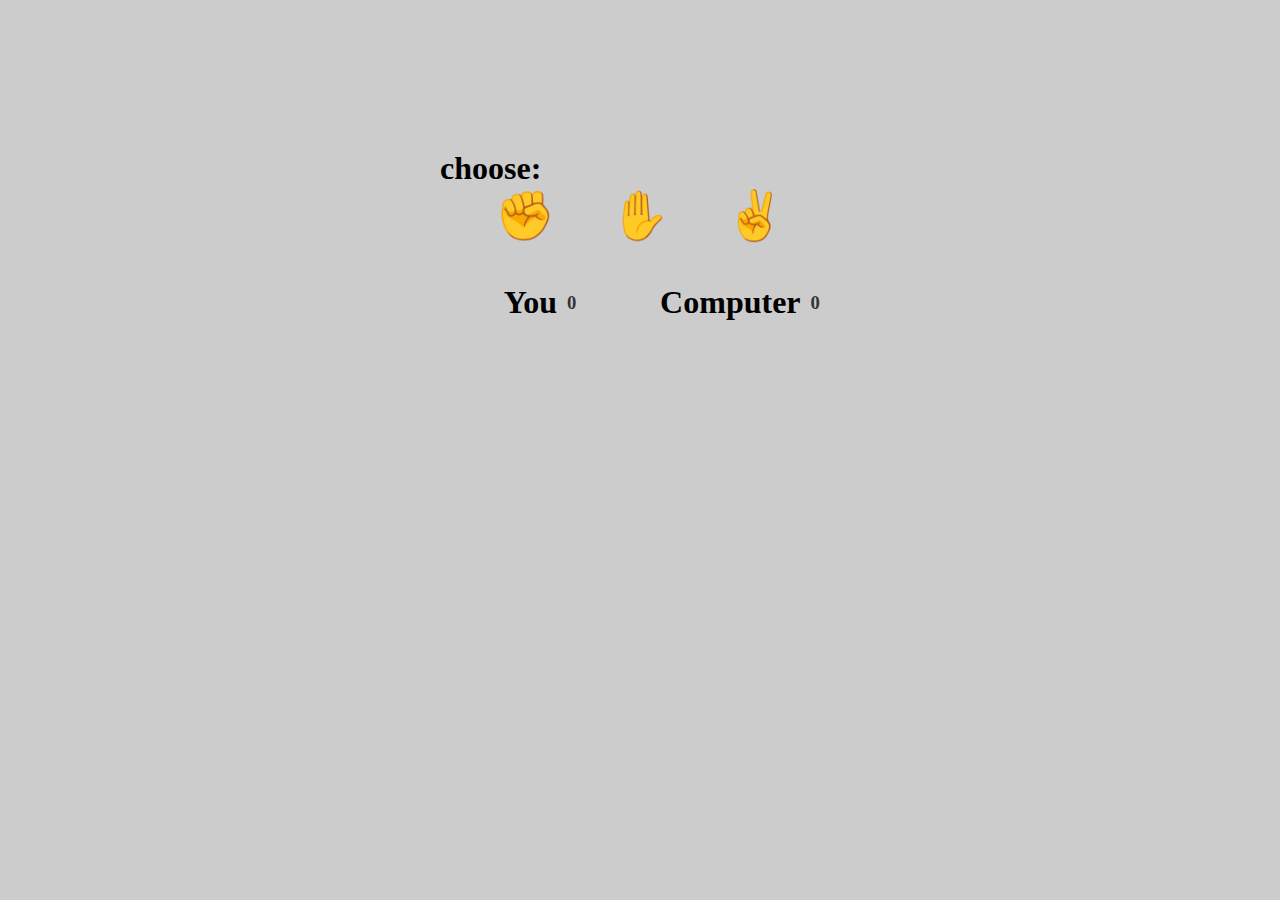
<file: rock paper scissors game/index.html>
<!DOCTYPE html>
<html>
<head>
    <meta charset='utf-8'>
    <meta http-equiv='X-UA-Compatible' content='IE=edge'>
    <title>Page Title</title>
    <meta name='viewport' content='width=device-width, initial-scale=1'>
    <link rel="stylesheet" href="styles.css">
</head>
<body>
    <div class="container">
        <div class="game-container">
            <h2>choose:</h2>
            <div class="user-options">
                <div class="user-option" id="rock">
                    <h1>✊</h1>
                </div>
                <div class="user-option" id="paper">
                    <h1>✋</h1>
                </div>
                <div class="user-option" id="scissors">
                    <h1>✌️</h1>
                </div>
            </div>
            <div id="result">
                <div class="you-container">
                    <div class="title">
                        <h1>You</h1>
                        <h3 id="you-counter">0</h3>
                    </div>
                    <div id="you-result">
                        <!-- <h1 class="win">✊</h1>
                        <h1 class="lose">✊</h1>
                        <h1>✊</h1> -->
                    </div>
                </div>
                <div class="computer-container">
                    <div class="title">
                        <h1>Computer</h1>
                        <h3 id="computer-counter">0</h3>
                    </div>
                    <div id="computer-result">
                        <!-- <h1 class="win">✊</h1>
                        <h1 class="lose">✊</h1>
                        <h1>✊</h1> -->
                    </div>
                </div>
            </div>
        </div>
    </div>

    <script src="app.js"></script>
</body>
</html>
</file>
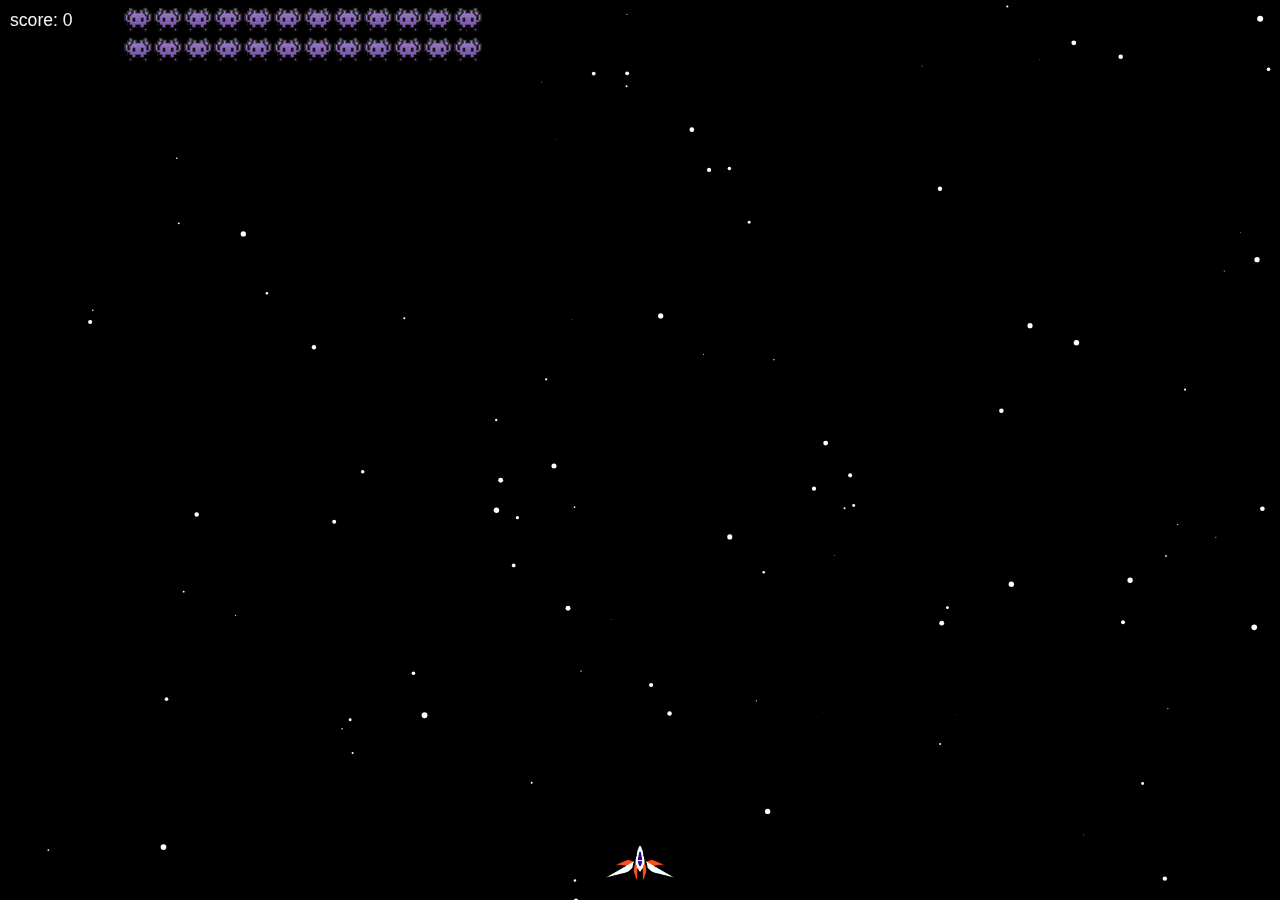
<file: space invaders game/index.html>
<!DOCTYPE html>
<html>
<head>
    <meta charset='utf-8'>
    <meta http-equiv='X-UA-Compatible' content='IE=edge'>
    <title>Space Invaders Game</title>
    <meta name='viewport' content='width=device-width, initial-scale=1'>
    <link rel="stylesheet" href="styles.css">
</head>
<body>
    <p id="score"><span>score:</span> <span id="scoreEl">0</span></p>
    <canvas></canvas>


    <script src="app.js"></script>
</body>
</html>
</file>
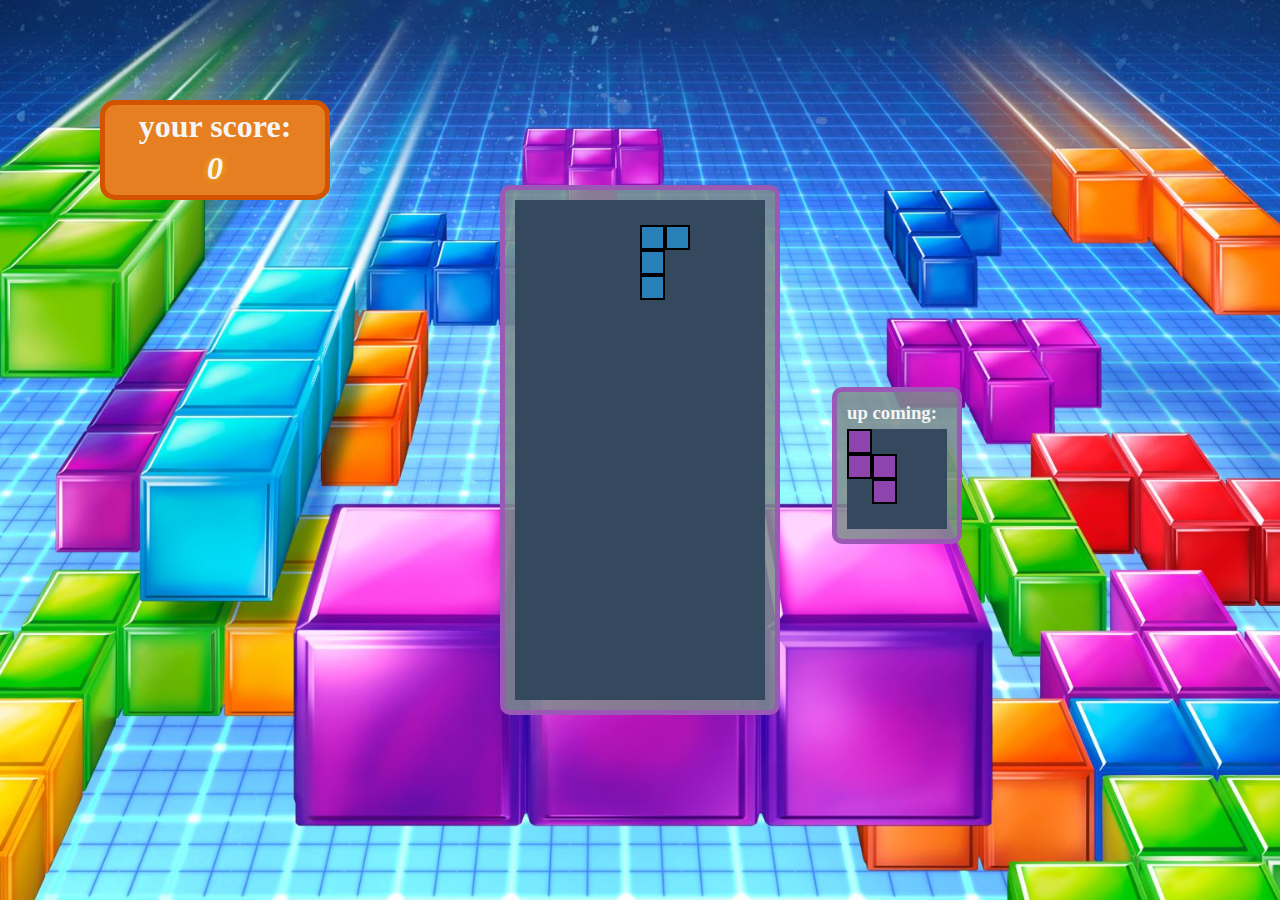
<file: tetris_game/index.html>
<!DOCTYPE html>
<html lang="en">
<head>
    <meta charset="UTF-8">
    <meta http-equiv="X-UA-Compatible" content="IE=edge">
    <meta name="viewport" content="width=device-width, initial-scale=1.0">
    <title>Tetris game</title>
    <link rel="stylesheet" href="style.css">
</head>
<body>

<div class="container">

    <div class="board-game-container">
        <div id="board-game"></div>
    </div>

    <div class="mini-grid-container">

        <h3 class="up-coming-text">up coming:</h3>

        <div class="mini-grid">

        </div>
    </div>

    <div class="score-box">
        <h1>your score: <span id="score">12</span></h1>
    </div>

</div>


<script src="game.js"  type="module"></script>
</body>
</html>
</file>
<file: rock paper scissors game/styles.css>
*{
    margin: 0;
    padding: 0;
    box-sizing: border-box;
}

body{
    background-color: #ccc;
}

.game-container{
    
    width: 400px;
    margin: 150px auto;
}

.game-container > h2{
    font-size: 2rem;
    font-weight: bold;
}

.user-options{
    width: 100%;
    display: flex;
    flex-direction: row;
    justify-content: space-evenly;
    align-items: center;
}

.user-option > h1{
    font-size: 3rem;
    cursor: pointer;
    transition: all .5s ease;
}

.user-option > h1:hover{
    transform: scale(1.5);
}

.user-option > h1:active{
    transform: scale(1);
}

#result{
    width: 100%;
    display: flex;
    flex-direction: row;
    position: relative;
}

#result > div{
    width: 50%;
}

.title{
    width: 100%;
    display: flex;
    flex-direction: row;
    justify-content: center;
    align-items: center;
    margin-top: 40px;
}

.title > h3{
    /* font-size: .75rem; */
    opacity: .75;
    margin-left: 10px;
}

#you-result, #computer-result{
    display: flex;
    flex-direction: column;
    justify-content: center;
    align-items: center;
}

.win{
    font-size: 2.5rem;
}

.lose{
    font-size: 1.5rem;
    opacity: .5;
    height: 53px;
    line-height: 53px;
    
}
</file>
<file: space invaders game/styles.css>
*{
    margin: 0;
    padding: 0;
    box-sizing: border-box;
}

/* canvas{
    width: 100%;
    height: 100vh;
} */

body{ overflow: hidden;}

#score{
    position: fixed;
    margin: 0;
    color: whitesmoke;
    font-family: sans-serif;
    top: 10px;
    left: 10px;
    font-size: 1.1rem;
    z-index: 10;
}
</file>
<file: tetris_game/style.css>
*{
    margin: 0;
    padding: 0;
    box-sizing: border-box;
}

.container{
    width: 100vw;
    height: 100vh;
    display: flex;
    justify-content: center;
    align-items: center;
    background-image: url("img/background-img.jpg");
    background-position: center;
    background-size: cover;

}

#board-game{
    width: 250px;
    height: 500px;
    background-color: #34495e;
    display: flex;
    flex-wrap: wrap;
    flex-direction: row;
    overflow: hidden;
}

.board-game-container {
    padding: 10px;
    border: 5px solid #9b59b6;
    background-color: #7f8c8ddb;
    border-radius: 10px;
}

.mini-grid-container{
    position: absolute;
    top: 43%;
    left: 65%;
    padding: 10px;
    border: 5px solid #9b59b6;
    background-color: #7f8c8ddb;
    border-radius: 10px;
}

.mini-grid-container .up-coming-text {
    color: whitesmoke;
    margin-bottom: 5px;
}


.mini-grid {
    width: 100px;
    height: 100px;
    background-color: #34495e;
    display: flex;
    flex-wrap: wrap;
    flex-direction: row;
    overflow: hidden;

}


#board-game div , .mini-grid div{
    width: 25px;
    height: 25px;
}

.seg-part{
    border: .25vmin solid #000;
    background-color: #2980b9;
}

.score-box {
    width: 230px;
    height: 100px;
    background-color: #e67e22;
    border: 5px solid #d35400;
    border-radius: 15px;
    color: whitesmoke;
    position: absolute;
    left: 100px;
    top: 100px;
}

.score-box h1 {
    text-align: center;
    line-height: 42px;
}

.score-box #score {
    font-style: italic;
    font-weight: bold;
    text-shadow: 0 0 7px #f1c40f;
    display: block;
}
</file>
